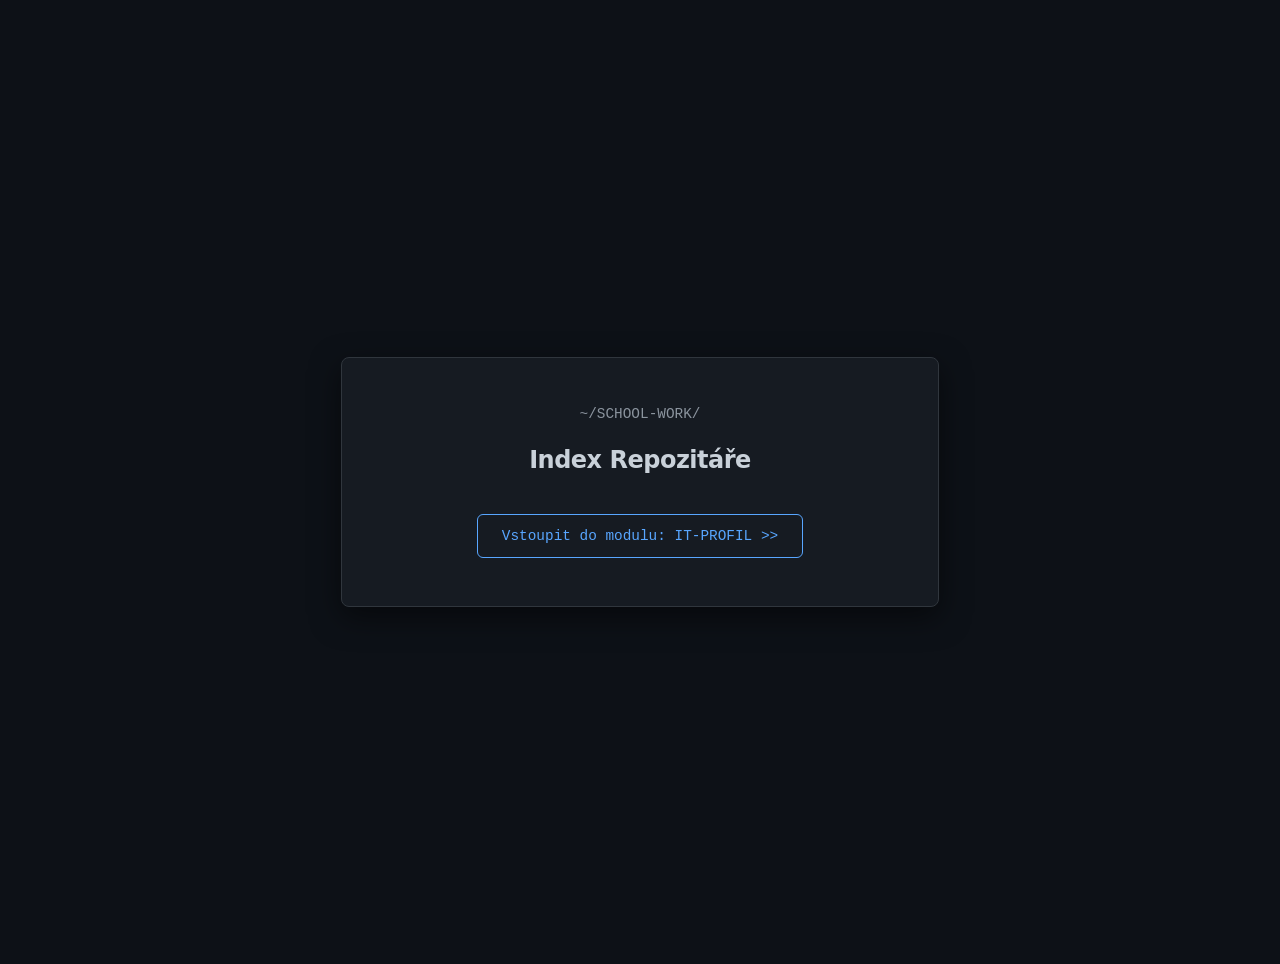
<file: index.html>
<!DOCTYPE html>
<html lang="cs">
<head>
    <meta charset="UTF-8">
    <meta name="viewport" content="width=device-width, initial-scale=1.0">
    <title>Workspace | Karel Třešňák</title>
    <style>
        /* Minimalistický dark-mode router pro kořenový adresář */
        :root {
            --bg: #0d1117;
            --surface: #161b22;
            --text-primary: #c9d1d9;
            --text-muted: #8b949e;
            --accent: #58a6ff;
            --border: #30363d;
        }

        body {
            background-color: var(--bg);
            color: var(--text-primary);
            font-family: system-ui, -apple-system, sans-serif;
            display: flex;
            align-items: center;
            justify-content: center;
            min-height: 100vh;
            margin: 0;
            padding: 2rem;
        }

        .gateway-module {
            background: var(--surface);
            border: 1px solid var(--border);
            border-radius: 8px;
            padding: 3rem;
            max-width: 500px;
            width: 100%;
            text-align: center;
            box-shadow: 0 10px 30px rgba(0, 0, 0, 0.5);
        }

        .path {
            font-family: ui-monospace, monospace;
            color: var(--text-muted);
            font-size: 0.9rem;
            display: block;
            margin-bottom: 1.5rem;
        }

        h1 {
            font-size: 1.5rem;
            font-weight: 600;
            margin-bottom: 2.5rem;
            letter-spacing: -0.5px;
        }

        .route-btn {
            display: inline-block;
            padding: 0.8rem 1.5rem;
            background: transparent;
            color: var(--accent);
            border: 1px solid var(--accent);
            border-radius: 6px;
            text-decoration: none;
            font-family: ui-monospace, monospace;
            font-size: 0.9rem;
            transition: all 0.2s ease;
        }

        .route-btn:hover {
            background: var(--accent);
            color: var(--bg);
            box-shadow: 0 0 15px rgba(88, 166, 255, 0.2);
        }
    </style>
</head>
<body>
    <main class="gateway-module">
        <span class="path">~/SCHOOL-WORK/</span>
        <h1>Index Repozitáře</h1>
        
        <!-- Relativní cesta do podadresáře s aktuálním projektem -->
        <a href="./IT-PROFIL/" class="route-btn">Vstoupit do modulu: IT-PROFIL >></a>
    </main>
</body>
</html>
</file>
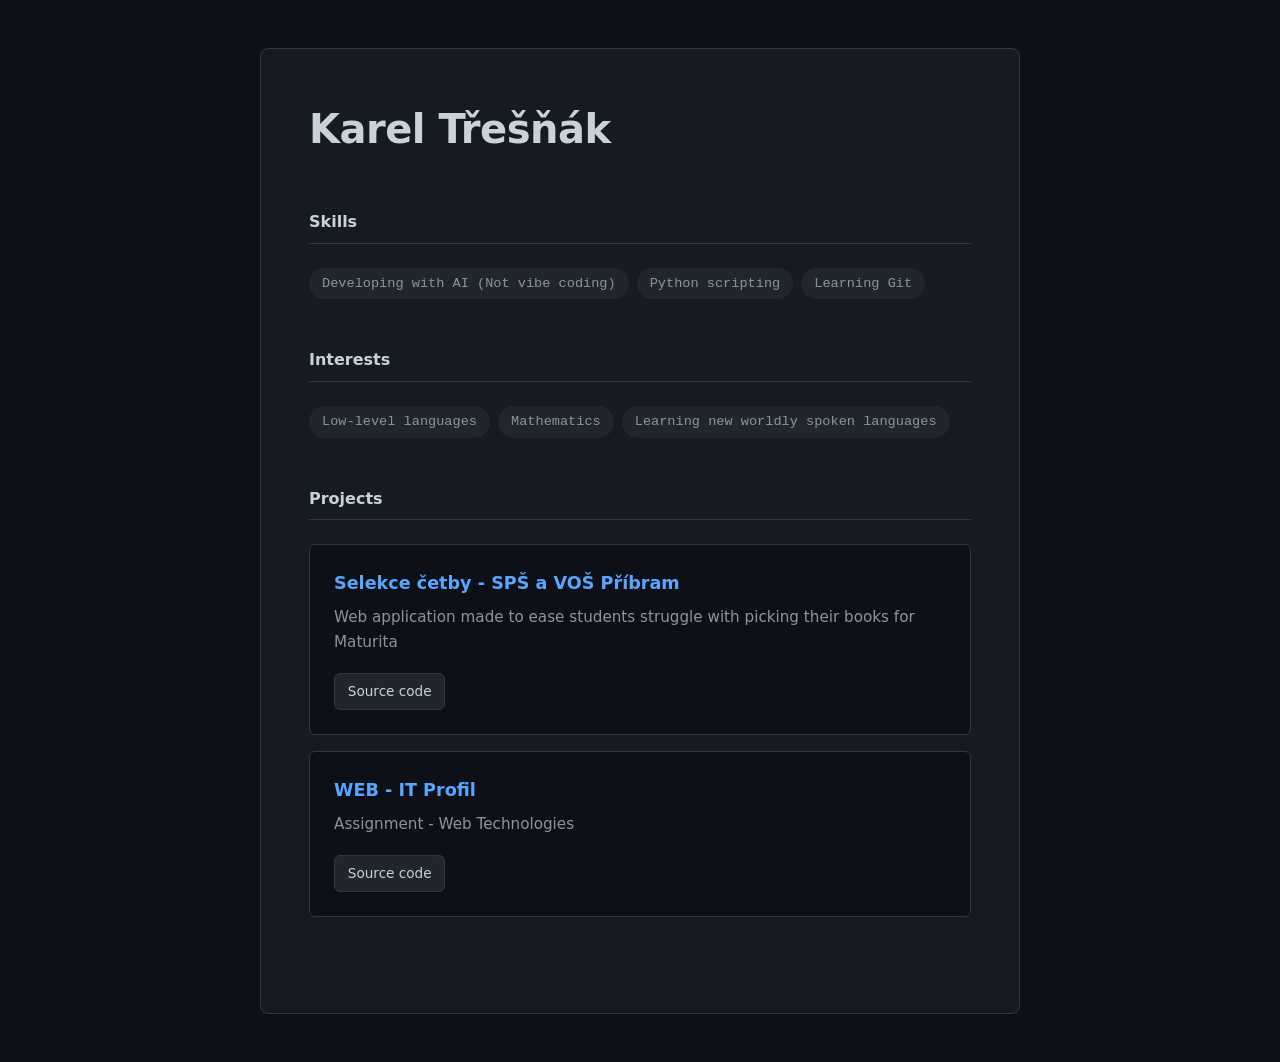
<file: IT-PROFIL/index.html>
<!DOCTYPE html>
<html lang="cs">
<head>
    <meta charset="UTF-8">
    <meta name="viewport" content="width=device-width, initial-scale=1.0">
    <title>IT Profil | Karel Třešňák</title>
    <link rel="stylesheet" href="style.css">

    <script src="app.js" defer></script>
</head>
<body>
    <main class="profile-container">
        <header>
            <h1 id="name"></h1>
        </header>
        
        <section class="skills-section">
            <h2>Skills</h2>
            <ul id="skills"></ul>
        </section>

        <section id="interests">

        </section>

        <section id="projects">

        </section>
    </main>
</body>
</html>
</file>
<file: IT-PROFIL/style.css>
/**
 * @file style.css
 * @description Vizuální vrstva 5.0. Produkční standard. (GitHub/Vercel estetika).
 */

:root {
    /* Precizní paleta pro minimální únavu očí */
    --bg-color: #0d1117;
    --surface-color: #161b22;
    --surface-hover: #21262d;
    --border-color: #30363d;
    --border-hover: #8b949e;
    
    --text-primary: #c9d1d9;
    --text-secondary: #8b949e;
    --accent: #58a6ff;
    
    /* Robustní font-stack odolný proti chybám OS */
    --font-sans: system-ui, -apple-system, BlinkMacSystemFont, "Segoe UI", Roboto, Helvetica, Arial, sans-serif;
    --font-mono: ui-monospace, SFMono-Regular, Consolas, "Liberation Mono", Menlo, monospace;
}

* {
    box-sizing: border-box;
    margin: 0;
    padding: 0;
}

body {
    background-color: var(--bg-color);
    color: var(--text-primary);
    font-family: var(--font-sans);
    line-height: 1.6;
    display: flex;
    justify-content: center;
    padding: 3rem 1.5rem;
    min-height: 100vh;
}

.profile-container {
    width: 100%;
    max-width: 760px; /* Užší formát pro optimální délku řádku textu */
    background: var(--surface-color);
    border: 1px solid var(--border-color);
    border-radius: 8px; /* Návrat k jemné ergonomii */
    padding: 3rem;
}

header {
    margin-bottom: 3rem;
}

#name {
    font-family: var(--font-sans);
    font-weight: 700;
    font-size: 2.5rem;
    color: var(--text-primary);
    letter-spacing: -0.5px;
}

section {
    margin-bottom: 3rem;
}

/* Nadpisy sekcí: Decentní, strukturální */
h2 {
    font-family: var(--font-sans);
    font-size: 1rem;
    font-weight: 600;
    color: var(--text-primary);
    border-bottom: 1px solid var(--border-color);
    padding-bottom: 0.5rem;
    margin-bottom: 1.5rem;
}

ul {
    list-style: none;
    display: flex;
    flex-wrap: wrap;
    gap: 0.5rem;
}

/* Datové štítky */
li {
    background: var(--surface-hover);
    border: 1px solid transparent;
    padding: 0.25rem 0.75rem;
    border-radius: 2em; /* Pill shape - okamžitě rozpoznatelné jako tag */
    font-size: 0.85rem;
    font-family: var(--font-mono);
    color: var(--text-secondary);
    transition: all 0.2s ease;
}

li:hover {
    border-color: var(--border-color);
    color: var(--text-primary);
}

/* Projekty */
.project-card {
    background: var(--bg-color);
    border: 1px solid var(--border-color);
    border-radius: 6px;
    padding: 1.5rem;
    margin-bottom: 1rem;
    transition: border-color 0.2s ease;
}

.project-card:hover {
    border-color: var(--border-hover);
}

.project-card h3 {
    font-size: 1.1rem;
    color: var(--accent);
    margin-bottom: 0.5rem;
}

.project-card p {
    font-size: 0.95rem;
    color: var(--text-secondary);
    margin-bottom: 1.2rem;
}

/* Tlačítka */
.project-card a {
    display: inline-flex;
    align-items: center;
    color: var(--text-primary);
    background: var(--surface-hover);
    border: 1px solid var(--border-color);
    border-radius: 6px;
    padding: 0.4rem 0.8rem;
    font-size: 0.85rem;
    font-weight: 500;
    font-family: var(--font-sans);
    text-decoration: none;
    transition: all 0.2s ease;
}

.project-card a:hover {
    background: var(--border-color);
    border-color: var(--border-hover);
}
</file>
